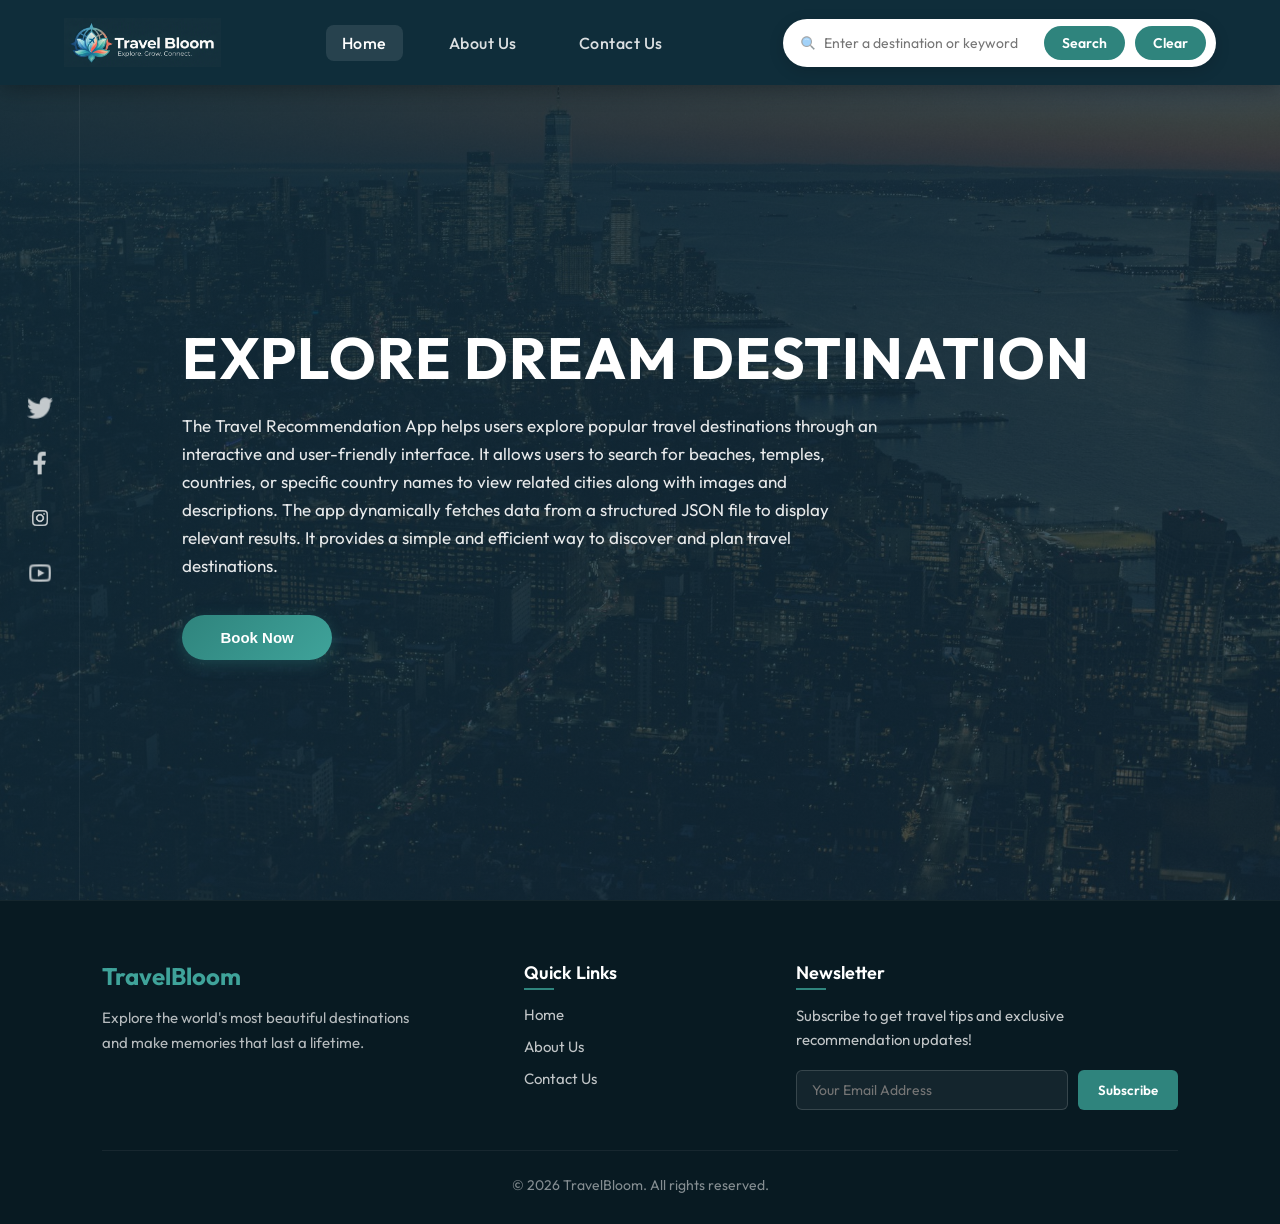
<file: index.html>
<!DOCTYPE html>
<html lang="en">

<head>
    <meta charset="UTF-8">
    <meta name="viewport" content="width=device-width, initial-scale=1.0">
    <link rel="preconnect" href="https://fonts.googleapis.com">
    <link rel="preconnect" href="https://fonts.gstatic.com" crossorigin>
    <link href="https://fonts.googleapis.com/css2?family=Outfit:wght@300;400;500;600;700&family=Playfair+Display:ital,wght@0,600;0,700;1,600&display=swap" rel="stylesheet">
    <link rel="stylesheet" href="travel_recommendation.css">
    <title>TravelBloom - Explore Dream Destinations</title>
</head>

<body>
    <nav class="nav">
        <div class="box-image">
            <img src="./images/logo_travel.png" alt="TravelBloom Logo" class="logo-img">
        </div>
        <div class="nav-links">
            <a href="#" id="nav-home" class="nav-link active">Home</a>
            <a href="#" id="nav-about" class="nav-link">About Us</a>
            <a href="#" id="nav-contact" class="nav-link">Contact Us</a>
        </div>
        <div class="search_box">
            <div class="search-input-wrapper">
                <img src="./images/lupa.png" alt="Search Icon" class="search-icon-img">
                <input type="text" id="search-input" placeholder="Enter a destination or keyword">
            </div>
            <button id="btn-search">Search</button>
            <button id="btn-clear">Clear</button>
        </div>
    </nav>

    <div class="container">
        <div class="social-media">
            <ul>
                <li><a href="#" aria-label="Twitter"><img src="./images/twiter.png" alt="Twitter"></a></li>
                <li><a href="#" aria-label="Facebook"><img src="./images/facebook.png" alt="Facebook"></a></li>
                <li><a href="#" aria-label="Instagram"><img src="./images/instagram.png" alt="Instagram"></a></li>
                <li><a href="#" aria-label="YouTube"><img src="./images/youtube.png" alt="YouTube"></a></li>
            </ul>
        </div>

        <div class="container-main">
            <!-- Home Section -->
            <div id="section-home" class="main-section">
                <div class="home">
                    <h1>EXPLORE DREAM DESTINATION</h1>
                    <p>The Travel Recommendation App helps users explore popular travel destinations through an interactive and user-friendly interface. It allows users to search for beaches, temples, countries, or specific country names to view related cities along with images and descriptions. The app dynamically fetches data from a structured JSON file to display relevant results. It provides a simple and efficient way to discover and plan travel destinations.</p>
                    <button class="btn-book">Book Now</button>
                </div>
            </div>

            <!-- About Us Section -->
            <div id="section-about" class="main-section hidden">
                <div class="about-us">
                    <h1>ABOUT US</h1>
                    <p>Welcome to Our Company! We are a team of passionate individuals dedicated to providing excellent services/products to our customers. Our mission is to provide the best experience for people traveling to different destinations around the world. Our values include integrity, innovation, customer satisfaction, and teamwork. We believe in putting our customers first and working together to achieve our goals. Feel free to explore our website to learn more about what we offer!</p>
                </div>

                <div class="our-team">
                    <h1>Our Team</h1>
                    <div class="team-grid">
                        <div class="team-card">
                            <div class="avatar-wrapper">
                                <svg class="avatar-icon" viewBox="0 0 24 24">
                                    <circle cx="12" cy="8" r="4"></circle>
                                    <path d="M12 14c-6.1 0-8 4-8 4v2h16v-2s-1.9-4-8-4z"></path>
                                </svg>
                            </div>
                            <h3>John Doe</h3>
                            <p>John is responsible for overall company strategy and vision.</p>
                            <span class="role-badge">CEO</span>
                        </div>
                        <div class="team-card">
                            <div class="avatar-wrapper">
                                <svg class="avatar-icon" viewBox="0 0 24 24">
                                    <circle cx="12" cy="8" r="4"></circle>
                                    <path d="M12 14c-6.1 0-8 4-8 4v2h16v-2s-1.9-4-8-4z"></path>
                                </svg>
                            </div>
                            <h3>Celina Thomas</h3>
                            <p>Celina leads the technical and operations team.</p>
                            <span class="role-badge">Team Lead</span>
                        </div>
                        <div class="team-card">
                            <div class="avatar-wrapper">
                                <svg class="avatar-icon" viewBox="0 0 24 24">
                                    <circle cx="12" cy="8" r="4"></circle>
                                    <path d="M12 14c-6.1 0-8 4-8 4v2h16v-2s-1.9-4-8-4z"></path>
                                </svg>
                            </div>
                            <h3>Mike Tyson</h3>
                            <p>Mike manages project delivery and client relationships.</p>
                            <span class="role-badge">Delivery Head</span>
                        </div>
                    </div>
                </div>
            </div>

            <!-- Contact Us Section -->
            <div id="section-contact" class="main-section hidden">
                <div class="contact">
                    <div class="contact-info">
                        <h1>CONTACT US</h1>
                        <p class="subtitle">Get in touch</p>
                    </div>
                    <div class="contact-form-container">
                        <form id="contact-form" onsubmit="event.preventDefault(); alert('Thank you for contacting us! We will get back to you soon.'); this.reset();">
                            <div class="form-group">
                                <label for="form-name">Name</label>
                                <input type="text" id="form-name" placeholder="Enter your name" required>
                            </div>
                            <div class="form-group">
                                <label for="form-email">Email</label>
                                <input type="email" id="form-email" placeholder="Enter your email" required>
                            </div>
                            <div class="form-group">
                                <label for="form-message">Message</label>
                                <textarea id="form-message" cols="30" rows="6" placeholder="Enter your message" required></textarea>
                            </div>
                            <button type="submit" class="btn-submit">Submit</button>
                        </form>
                    </div>
                </div>
            </div>

            <!-- Search Results Section -->
            <div id="section-results" class="main-section hidden">
                <h1 class="results-title">Search Results</h1>
                <div id="search-results-grid" class="results-grid"></div>
            </div>
        </div>
    </div>

    <!-- Footer -->
    <footer class="footer">
        <div class="footer-content">
            <div class="footer-brand">
                <h3>TravelBloom</h3>
                <p>Explore the world's most beautiful destinations and make memories that last a lifetime.</p>
            </div>
            <div class="footer-links">
                <h4>Quick Links</h4>
                <ul>
                    <li><a href="#" id="footer-home">Home</a></li>
                    <li><a href="#" id="footer-about">About Us</a></li>
                    <li><a href="#" id="footer-contact">Contact Us</a></li>
                </ul>
            </div>
            <div class="footer-newsletter">
                <h4>Newsletter</h4>
                <p>Subscribe to get travel tips and exclusive recommendation updates!</p>
                <form id="newsletter-form" class="newsletter-form" onsubmit="event.preventDefault(); alert('Subscribed successfully!'); this.reset();">
                    <input type="email" placeholder="Your Email Address" required>
                    <button type="submit">Subscribe</button>
                </form>
            </div>
        </div>
        <div class="footer-bottom">
            <p>&copy; 2026 TravelBloom. All rights reserved.</p>
        </div>
    </footer>

    <script src="travel_recommendation.js"></script>
</body>

</html>
</file>
<file: travel_recommendation.css>
/* Global Styles & Reset */
* {
    margin: 0;
    padding: 0;
    box-sizing: border-box;
}

body {
    font-family: 'Outfit', sans-serif;
    background-color: #0f2d3a;
    color: #fff;
    overflow-x: hidden;
    display: flex;
    flex-direction: column;
    min-height: 100vh;
}

/* Helper Class */
.hidden {
    display: none !important;
}

/* Header & Navigation Bar */
.nav {
    width: 100%;
    height: 85px;
    display: flex;
    justify-content: space-between;
    align-items: center;
    background-color: #0f2d3a;
    padding: 0 5%;
    position: sticky;
    top: 0;
    z-index: 1000;
    box-shadow: 0 4px 20px rgba(0, 0, 0, 0.3);
}

.box-image {
    display: flex;
    align-items: center;
}

.logo-img {
    height: 50px;
    object-fit: contain;
}

.nav-links {
    display: flex;
    align-items: center;
    gap: 30px;
}

.nav-link {
    color: rgba(255, 255, 255, 0.85);
    text-decoration: none;
    font-size: 16px;
    font-weight: 500;
    transition: all 0.3s ease;
    padding: 8px 16px;
    border-radius: 8px;
    letter-spacing: 0.5px;
}

.nav-link:hover, 
.nav-link.active {
    color: #fff;
    background-color: rgba(255, 255, 255, 0.1);
}

/* Search Box Container */
.search_box {
    display: flex;
    align-items: center;
    background-color: #fff;
    border-radius: 25px;
    padding: 5px 8px 5px 15px;
    gap: 10px;
    box-shadow: 0 4px 15px rgba(0, 0, 0, 0.15);
    transition: all 0.3s ease;
    border: 2px solid transparent;
}

.search_box:focus-within {
    border-color: #3fa39a;
    box-shadow: 0 4px 20px rgba(63, 163, 154, 0.35);
}

.search-input-wrapper {
    display: flex;
    align-items: center;
    gap: 8px;
}

.search-icon-img {
    width: 16px;
    height: 16px;
    opacity: 0.6;
}

.search_box input {
    width: 210px;
    padding: 6px 0;
    border: none;
    outline: none;
    background: transparent;
    font-family: 'Outfit', sans-serif;
    font-size: 14px;
    color: #333;
}

.search_box button {
    background-color: #2f847d;
    color: #fff;
    padding: 8px 18px;
    border-radius: 20px;
    border: none;
    font-family: 'Outfit', sans-serif;
    font-weight: 600;
    font-size: 14px;
    cursor: pointer;
    transition: all 0.2s ease;
}

.search_box button:hover {
    background-color: #22625c;
    transform: translateY(-1px);
}



/* Main Container with Background */
.container {
    display: flex;
    flex-grow: 1;
    width: 100%;
    min-height: calc(100vh - 85px);
    background: linear-gradient(135deg, rgba(15, 45, 58, 0.88) 0%, rgba(15, 45, 58, 0.75) 100%), url("./images/home.jpg") no-repeat center center/cover;
    background-attachment: fixed;
}

/* Social Media Sidebar */
.social-media {
    width: 80px;
    display: flex;
    align-items: center;
    justify-content: center;
    border-right: 1px solid rgba(255, 255, 255, 0.05);
}

.social-media ul {
    list-style: none;
    display: flex;
    flex-direction: column;
    gap: 25px;
    align-items: center;
}

.social-media ul li a {
    display: block;
    transition: transform 0.3s ease;
}

.social-media ul li a img {
    width: 26px;
    height: 26px;
    filter: brightness(0) invert(1);
    opacity: 0.75;
    transition: all 0.3s ease;
}

.social-media ul li a:hover {
    transform: scale(1.2);
}

.social-media ul li a:hover img {
    opacity: 1;
}

/* Main Content Area */
.container-main {
    flex-grow: 1;
    padding: 60px 8%;
    display: flex;
    flex-direction: column;
    justify-content: center;
}

.main-section {
    width: 100%;
    animation: fadeIn 0.5s ease;
}

@keyframes fadeIn {
    from {
        opacity: 0;
        transform: translateY(15px);
    }
    to {
        opacity: 1;
        transform: translateY(0);
    }
}

/* Home Section Styles */
.home h1 {
    font-size: 58px;
    font-weight: 700;
    letter-spacing: 1px;
    line-height: 1.15;
    color: #fff;
    margin-bottom: 20px;
}

.home p {
    font-size: 17px;
    color: rgba(255, 255, 255, 0.9);
    line-height: 1.65;
    max-width: 700px;
    margin-bottom: 35px;
}

.btn-book {
    background: linear-gradient(135deg, #2f847d, #3fa39a);
    color: #fff;
    border: none;
    padding: 14px 38px;
    font-size: 15px;
    font-weight: 600;
    border-radius: 30px;
    cursor: pointer;
    box-shadow: 0 4px 15px rgba(47, 132, 125, 0.35);
    transition: all 0.3s ease;
}

.btn-book:hover {
    transform: translateY(-3px);
    box-shadow: 0 6px 20px rgba(47, 132, 125, 0.55);
}

/* About Us Section Styles */
.about-us h1 {
    font-size: 46px;
    font-weight: 700;
    margin-bottom: 20px;
    letter-spacing: 0.5px;
}

.about-us p {
    font-size: 16px;
    color: rgba(255, 255, 255, 0.9);
    line-height: 1.7;
    margin-bottom: 50px;
}

/* Team Styles */
.our-team h1 {
    font-size: 32px;
    font-weight: 600;
    margin-bottom: 30px;
    text-align: center;
}

.team-grid {
    display: grid;
    grid-template-columns: repeat(auto-fit, minmax(260px, 1fr));
    gap: 30px;
}

.team-card {
    background: rgba(255, 255, 255, 0.06);
    border: 1px solid rgba(255, 255, 255, 0.12);
    border-radius: 16px;
    padding: 35px 25px;
    text-align: center;
    backdrop-filter: blur(8px);
    transition: all 0.3s ease;
}

.team-card:hover {
    transform: translateY(-6px);
    background: rgba(255, 255, 255, 0.12);
    border-color: rgba(255, 255, 255, 0.25);
    box-shadow: 0 10px 25px rgba(0, 0, 0, 0.2);
}

.avatar-wrapper {
    width: 75px;
    height: 75px;
    border-radius: 50%;
    background: rgba(255, 255, 255, 0.1);
    border: 2px solid rgba(255, 255, 255, 0.25);
    display: flex;
    align-items: center;
    justify-content: center;
    margin: 0 auto 20px;
}

.avatar-icon {
    width: 40px;
    height: 40px;
    fill: #fff;
}

.team-card h3 {
    font-size: 20px;
    font-weight: 600;
    margin-bottom: 8px;
}

.team-card p {
    font-size: 14px;
    color: rgba(255, 255, 255, 0.8);
    line-height: 1.5;
    margin-bottom: 25px;
    min-height: 42px;
}

.role-badge {
    background-color: #2f847d;
    color: #fff;
    padding: 6px 16px;
    border-radius: 20px;
    font-size: 13px;
    font-weight: 600;
    display: inline-block;
}

/* Contact Us Section Styles */
.contact {
    display: flex;
    flex-wrap: wrap;
    gap: 60px;
    align-items: flex-start;
}

.contact-info {
    flex: 1 1 300px;
}

.contact-info h1 {
    font-size: 46px;
    font-weight: 700;
    margin-bottom: 10px;
}

.contact-info .subtitle {
    font-size: 20px;
    color: #3fa39a;
    font-weight: 500;
}

.contact-form-container {
    flex: 1 1 450px;
    background: rgba(255, 255, 255, 0.06);
    border: 1px solid rgba(255, 255, 255, 0.12);
    border-radius: 16px;
    padding: 40px;
    backdrop-filter: blur(8px);
    box-shadow: 0 10px 30px rgba(0, 0, 0, 0.2);
}

.form-group {
    margin-bottom: 20px;
}

.form-group label {
    display: block;
    color: #fff;
    margin-bottom: 8px;
    font-weight: 500;
    font-size: 14px;
}

.form-group input,
.form-group textarea {
    width: 100%;
    background: rgba(255, 255, 255, 0.08);
    border: 1px solid rgba(255, 255, 255, 0.18);
    border-radius: 8px;
    padding: 12px 15px;
    color: #fff;
    font-family: 'Outfit', sans-serif;
    font-size: 15px;
    transition: all 0.3s ease;
}

.form-group input::placeholder,
.form-group textarea::placeholder {
    color: rgba(255, 255, 255, 0.4);
}

.form-group input:focus,
.form-group textarea:focus {
    background: rgba(255, 255, 255, 0.15);
    border-color: #3fa39a;
    outline: none;
    box-shadow: 0 0 12px rgba(63, 163, 154, 0.3);
}

.btn-submit {
    width: 100%;
    background-color: #2f847d;
    color: #fff;
    border: none;
    border-radius: 8px;
    padding: 14px;
    font-size: 16px;
    font-weight: 600;
    cursor: pointer;
    box-shadow: 0 4px 15px rgba(47, 132, 125, 0.25);
    transition: all 0.3s ease;
}

.btn-submit:hover {
    background-color: #22625c;
    transform: translateY(-2px);
    box-shadow: 0 6px 20px rgba(47, 132, 125, 0.45);
}

/* Search Results Section Styles */
.results-title {
    font-size: 38px;
    font-weight: 700;
    margin-bottom: 25px;
    border-left: 5px solid #2f847d;
    padding-left: 15px;
}

.results-grid {
    display: grid;
    grid-template-columns: repeat(auto-fill, minmax(320px, 1fr));
    gap: 30px;
}

.result-card {
    background: #fff;
    border-radius: 16px;
    overflow: hidden;
    box-shadow: 0 10px 30px rgba(0, 0, 0, 0.3);
    transition: all 0.3s ease;
    display: flex;
    flex-direction: column;
}

.result-card:hover {
    transform: translateY(-8px);
    box-shadow: 0 15px 35px rgba(0, 0, 0, 0.45);
}

.result-card img {
    width: 100%;
    height: 200px;
    object-fit: cover;
}

.result-card-content {
    padding: 25px;
    display: flex;
    flex-direction: column;
    flex-grow: 1;
}

.result-card-content h3 {
    font-size: 20px;
    color: #0f2d3a;
    margin-bottom: 12px;
    font-weight: 600;
}

.result-card-content p {
    font-size: 14px;
    color: #555;
    line-height: 1.6;
    margin-bottom: 20px;
    flex-grow: 1;
}

.result-card-content button {
    background-color: #2f847d;
    color: #fff;
    border: none;
    padding: 10px 20px;
    border-radius: 8px;
    font-family: 'Outfit', sans-serif;
    font-weight: 600;
    cursor: pointer;
    transition: all 0.2s ease;
    align-self: flex-start;
}

.result-card-content button:hover {
    background-color: #22625c;
}

/* Footer Styles */
.footer {
    background-color: #081a22;
    color: #fff;
    padding: 60px 8% 30px;
    border-top: 1px solid rgba(255, 255, 255, 0.05);
}

.footer-content {
    display: flex;
    flex-wrap: wrap;
    gap: 40px;
    justify-content: space-between;
    margin-bottom: 40px;
}

.footer-brand {
    flex: 1 1 300px;
}

.footer-brand h3 {
    font-size: 24px;
    font-weight: 700;
    color: #3fa39a;
    margin-bottom: 15px;
}

.footer-brand p {
    font-size: 15px;
    color: rgba(255, 255, 255, 0.7);
    line-height: 1.65;
    max-width: 320px;
}

.footer-links {
    flex: 1 1 150px;
}

.footer-links h4 {
    font-size: 18px;
    margin-bottom: 20px;
    font-weight: 600;
    position: relative;
}

.footer-links h4::after {
    content: '';
    position: absolute;
    left: 0;
    bottom: -6px;
    width: 30px;
    height: 2px;
    background-color: #2f847d;
}

.footer-links ul {
    list-style: none;
}

.footer-links ul li {
    margin-bottom: 12px;
}

.footer-links ul li a {
    color: rgba(255, 255, 255, 0.75);
    text-decoration: none;
    transition: all 0.25s ease;
    font-size: 15px;
}

.footer-links ul li a:hover {
    color: #3fa39a;
    padding-left: 6px;
}

.footer-newsletter {
    flex: 1 1 300px;
}

.footer-newsletter h4 {
    font-size: 18px;
    margin-bottom: 20px;
    font-weight: 600;
    position: relative;
}

.footer-newsletter h4::after {
    content: '';
    position: absolute;
    left: 0;
    bottom: -6px;
    width: 30px;
    height: 2px;
    background-color: #2f847d;
}

.footer-newsletter p {
    font-size: 15px;
    color: rgba(255, 255, 255, 0.75);
    margin-bottom: 18px;
    line-height: 1.6;
}

.newsletter-form {
    display: flex;
    gap: 10px;
}

.newsletter-form input {
    flex-grow: 1;
    padding: 10px 15px;
    border: 1px solid rgba(255, 255, 255, 0.15);
    background-color: rgba(255, 255, 255, 0.05);
    border-radius: 6px;
    color: #fff;
    font-family: 'Outfit', sans-serif;
    font-size: 14px;
    transition: all 0.3s ease;
}

.newsletter-form input:focus {
    outline: none;
    border-color: #3fa39a;
    background-color: rgba(255, 255, 255, 0.08);
}

.newsletter-form button {
    background-color: #2f847d;
    color: #fff;
    border: none;
    padding: 10px 20px;
    border-radius: 6px;
    font-family: 'Outfit', sans-serif;
    font-weight: 600;
    cursor: pointer;
    transition: all 0.2s ease;
}

.newsletter-form button:hover {
    background-color: #22625c;
}

.footer-bottom {
    text-align: center;
    border-top: 1px solid rgba(255, 255, 255, 0.06);
    padding-top: 25px;
    font-size: 14px;
    color: rgba(255, 255, 255, 0.5);
}

/* Responsive Media Queries */
@media screen and (max-width: 992px) {
    .nav {
        padding: 0 3%;
    }
    
    .container {
        flex-direction: column;
    }
    
    .social-media {
        width: 100%;
        height: auto;
        padding: 20px 0;
        border-right: none;
        border-bottom: 1px solid rgba(255, 255, 255, 0.05);
    }
    
    .social-media ul {
        flex-direction: row;
        gap: 30px;
    }
    
    .container-main {
        padding: 40px 5%;
    }
    
    .home h1 {
        font-size: 42px;
    }
}

@media screen and (max-width: 768px) {
    .nav {
        flex-direction: column;
        height: auto;
        padding: 15px 5%;
        gap: 15px;
    }
    
    .nav-links {
        width: 100%;
        justify-content: center;
    }
    
    .search_box {
        width: 100%;
        justify-content: space-between;
    }
    
    .search-input-wrapper {
        flex-grow: 1;
    }
    
    .search_box input {
        width: 100%;
    }
    
    .contact {
        flex-direction: column;
        gap: 30px;
    }
    
    .contact-form-container {
        padding: 25px;
    }
}
</file>
